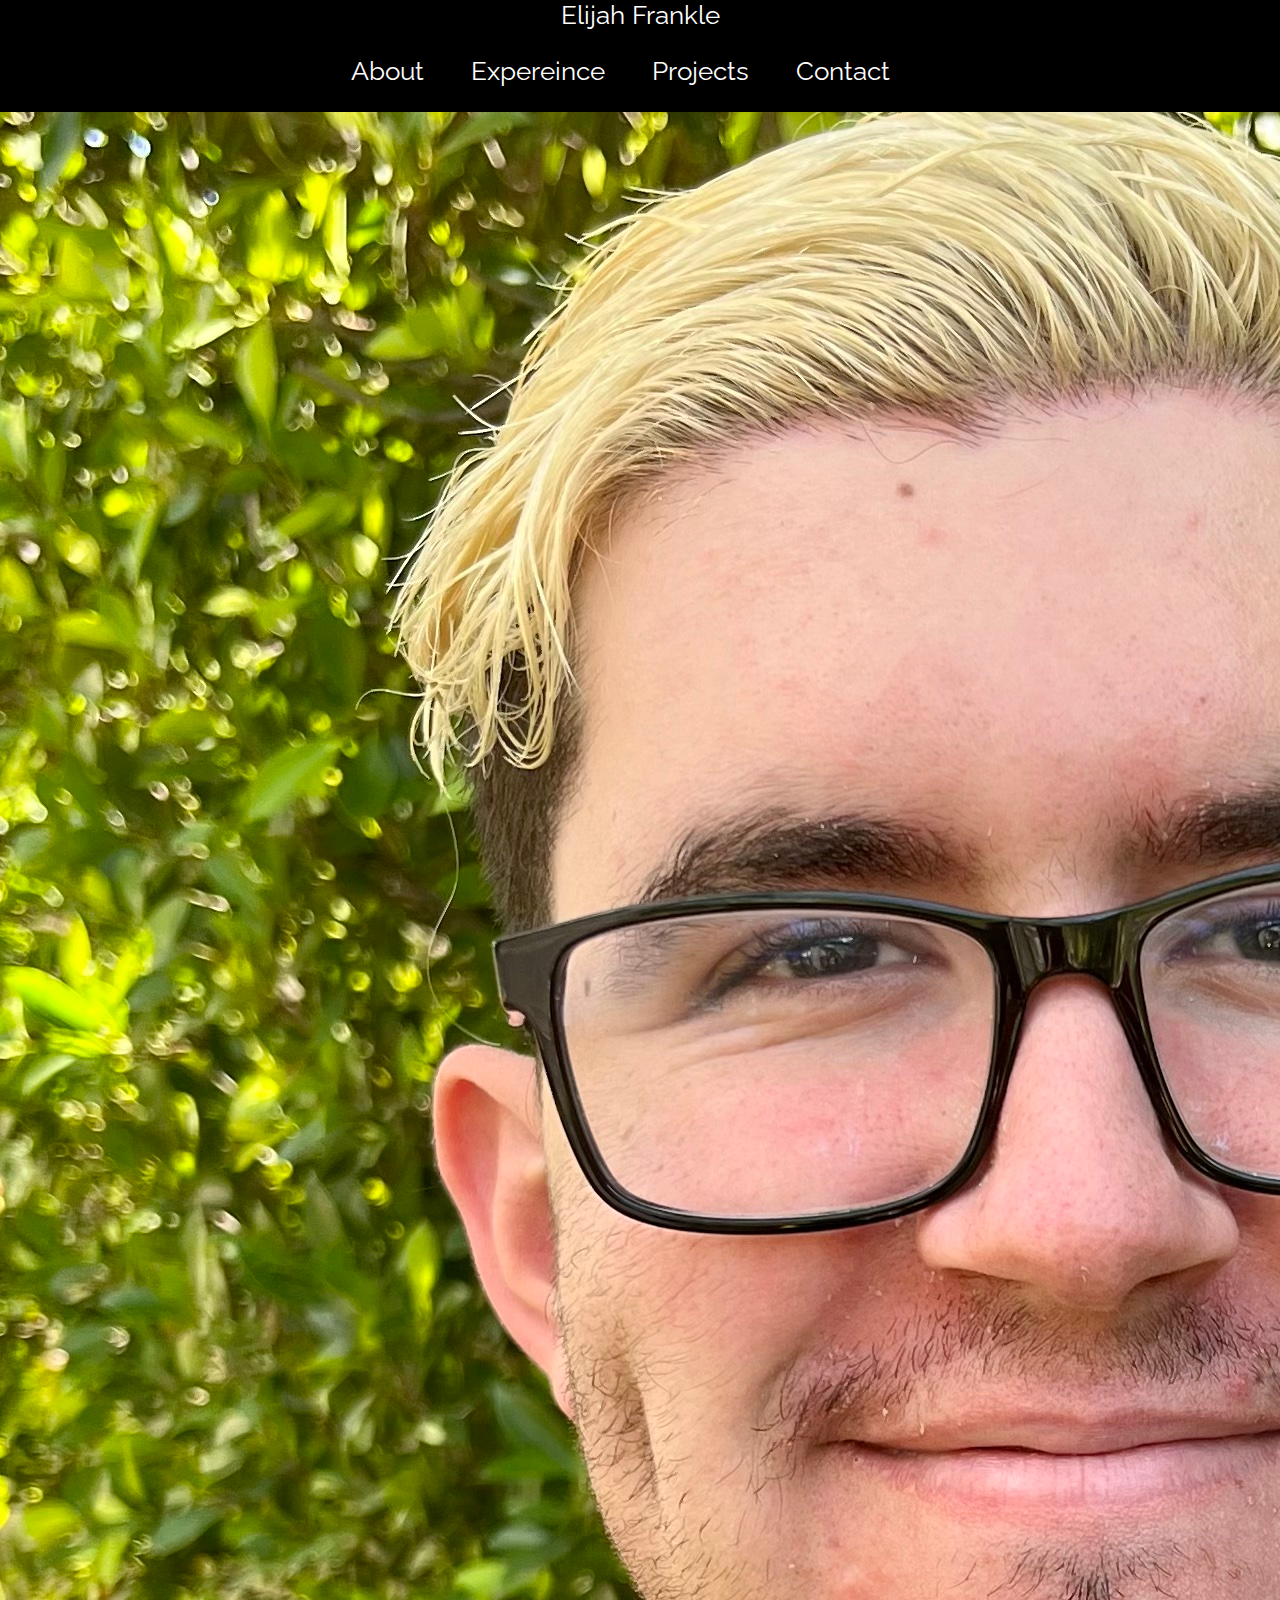
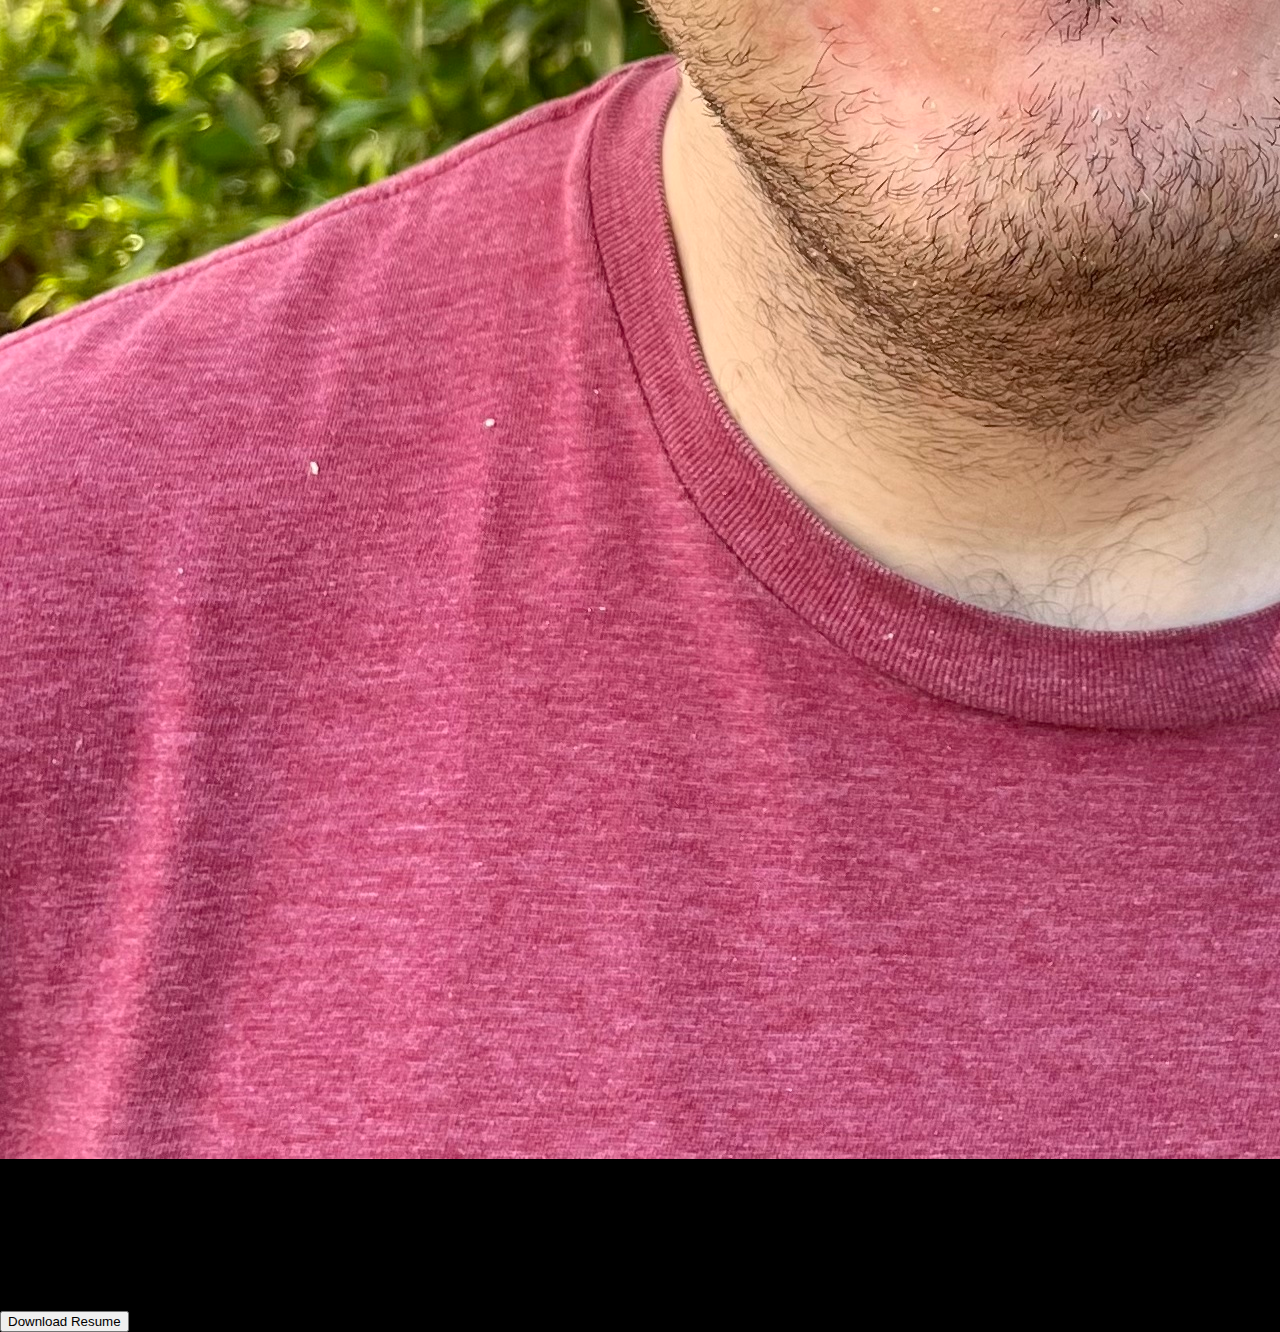
<file: OLDindex.html>
<!DOCTYPE html>

<html lang="en">
<head>
  <meta charset="UTF-8">
  <meta name="viewport" content="width=device-width, initial-scale=1.0">
  <title>Elijah Frankle</title>
  <link rel="stylesheet" href="styles.css">
</head>
<body>
  <nav id="desktop-nav">
    <div class="logo">Elijah Frankle</div>
    <div>
      <ul class="nav-links">
        <li><a href="#about">About</a></li>
        <li><a href="#expereince">Expereince</a></li>
        <li><a href="#projects">Projects</a></li>
        <li><a href="#concact">Contact</a></li>
      </ul>
    </div>
  </nav>
  <section id="profile">
    <div class="section__pic-container">
      <img src="assets/Elijah Frankle Headshot 2023.jpg" alt="Elijah Frankle profile picture">
    </div>
    <div class="section__text">
      <p class="section__text__p1">Hello, I'm</p>
      <h1 class="title">Elijah Frankle</h1>
      <p class="section__text__p2">Designer</p>
      <div class="btn-container">
        <button 
        class="btn btn-color-2"
        onclick="window.open('assets/resume_example.pdf')"
        >Download Resume
        </button>
      </div>
    </div>
  </section> 
</body>
</html>
</file>
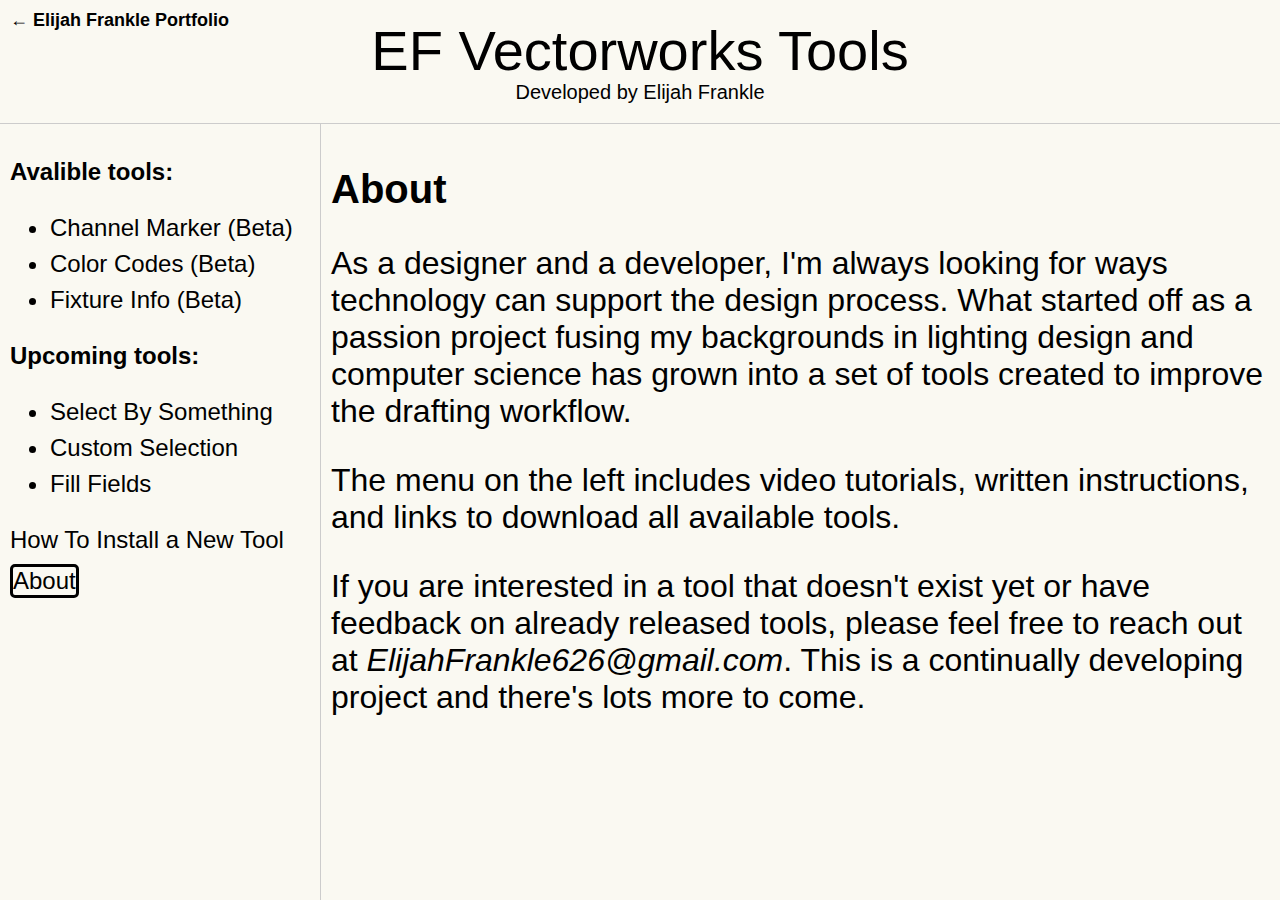
<file: vectorscript.html>
<!DOCTYPE html>
<html lang="en">
<head>
  <meta charset="UTF-8">
  <title>Layout</title>
  <link rel="stylesheet" href="vectorscriptstyles.css">
</head>
<body>
  <header>
    <a href="index.html" class="back-link">← Elijah Frankle Portfolio</a>
    <h1 class="main-title">EF Vectorworks Tools</h1>
    <p class="sub-title">Developed by Elijah Frankle</p>
  </header>
  <div class="layout">
    <aside class="sidebar">
      <p>Avalible tools:</p>
      <ul>
        <li><button data-template="channel-marker">Channel Marker (Beta)</button></li>
        <li><button data-template="color-codes">Color Codes (Beta)</button></li>
        <li><button data-template="fixture-info">Fixture Info (Beta)</button></li>
      </ul>
      <p>Upcoming tools:</p>
      <ul>
        <li><button data-template="select-by-something">Select By Something</button></li>
        <li><button data-template="custom-selection">Custom Selection</button></li>
        <li><button data-template="fill-fields">Fill Fields</button></li>
      </ul>
      <button data-template="how-to-install">How To Install a New Tool</button><br>
      <button data-template="about" style="margin: 10px 0 ">About</button>
    </aside>

    <main class="content" id="main-content">
    </main>
    <template id="channel-marker">
      <div class="title-row">
        <h2>Channel Marker</h2>
        <a href="assets/Vectorscript Tools/Channel Marker Beta1.vso" download="Channel Marker Beta1.vso" class="subtitle">Click to download (v.Beta1)</a>
      </div>
      <p style="font-size: 20px; margin: 0 5 0 0;">This tool is in Beta testing and may have bugs or unexpected behavior. To report bugs or provide feedback, please reach out at ElijahFrankle626@gmail.com.</p>
      <div class="media-row">
        <div class="media">
          <div class="video-embed">
            <iframe class="pdf-frame" src="https://www.youtube.com/embed/CYPiHwLsS_o?si=nq8HesqjG5d3_ha3" allowfullscreen></iframe>
          </div>
        </div>
        <figure class="media">
          <img src="assets/Vectorscript/ChannelMarkerExample3Cropped.png">
        </figure>
        <figure class="media">
          <img src="assets/Vectorscript/ChannelMarkerExample1.png">
        </figure>
      </div>
      <p>Channel Marker speeds up making your magic sheet by creating a custom object generated from fixture and focus point data. Not only is it faster than drawing by hand, but can pull the most recent data to make sure information is up to date.</p>
      <p><u>To get started</u>, make sure all lighting fixtures have a channel number, a purpose, and a focus which corresponds to a focus points object. Select the tool from the tool set, click on your document, then click again to the right to set the orientation.  A menu will appearing allowing you to select which focus areas and purposes you would like to include on the magic sheet.</p>
      <p>Once the object has been created, it has a number of options accessible when selected in the object info palette:</p>
      <ul>
        <li><u>Update Data</u>: pull all fixture info again to apply any changes made after creating the object.</li>
        <li><u>Open Editor</u>: reopen the editor to modify purpose and area selections.</li>
        <li><u>Offset Distance</u>: how far channels are drawn from their focus point.</li>
        <li><u>Channel Text Size</u>: how large the channel number is drawn.</li>
        <li><u>Focus Text Size</u>: how large the focus name is drawn.</li>
        <li><u>Show Focus Name</u>: toggle showing the focus names.</li>
        <li><u>Color Channels</u>: toggle drawing each purpose in a different color.</li>
        <li><u>Fill Text</u>: toggle a white background behind all text to help with readability.</li>
        <li><u>Lock Location to Origin</u>: toggle if the object is drawn over the actual focus point locations or can be moved freely.</li>
      </ul>
    </template>
    <template id="fixture-info">
      <div class="title-row">
        <h2>Fixture Info</h2>
        <a href="assets/Vectorscript Tools/Fixture Info Beta2.vst" download="Fixture Info Beta2.vst" class="subtitle">Click to download (v.Beta2)</a>
      </div>
      <p style="font-size: 20px; margin: 0 5 0 0;">This tool is in Beta testing and may have bugs or unexpected behavior. To report bugs or provide feedback, please reach out at ElijahFrankle626@gmail.com.</p>
      <div class="media-row">
        <div class="media">
          <div class="video-embed">
            <iframe
              src="https://www.youtube.com/embed/D-fo_j27P30?si=yOdBTdy75gWlh2hj"
              allowfullscreen>
            </iframe>
          </div>
        </div>
        <figure class="media">
          <img src="assets/Vectorscript/FixtureInfoExample1.png">
        </figure>
        <figure class="media">
          <img src="assets/Vectorscript/FixtureInfoExample2.png">
        </figure>
      </div>
      <p>Fixture Info gives a streamline and customizable alternative to the object info palette to help with easily editing fixtures.</p>
      <p><u>To get started</u>, select the tool from the tool set and double click on its icon. Here you can toggle what parameters and information is shown in the menu.</p>
      <p>Once you are ready to edit, with the tool selected, click on a lighting fixture. If you would like to edit multiple fixtures, you can hold shift to add to your selection before clicking normally to edit. In this menu you can edit your fixture(s) just like you would in the object info palette. Click "Apply" to save your changes or "Cancel" to discard them.</p>
    </template>
    <template id="color-codes">
      <div class="title-row">
        <h2>Color Codes</h2>
        <a href="assets/Vectorscript Tools/Color Codes Beta1.vsm" download="Color Codes Beta1.vsm" class="subtitle">Click to download (v.Beta1)</a>
      </div>
      <p style="font-size: 20px; margin: 0 5 0 0;">This tool is in Beta testing and may have bugs or unexpected behavior. To report bugs or provide feedback, please reach out at ElijahFrankle626@gmail.com.</p>
      <div class="media-row">
        <div class="media">
          <div class="video-embed">
            <iframe
              src="https://www.youtube.com/embed/I3nZrs7Grz8?si=W6kIKtCAheGxDI-3"
              allowfullscreen>
            </iframe>
          </div>
        </div>
        <figure class="media">
          <img src="assets/Vectorscript/ColorCodesExample1.png">
        </figure>
        <figure class="media">
          <img src="assets/Vectorscript/ColorCodesExample2.png">
        </figure>
      </div>
      <p>Color Codes gives a quick way for you to color code your lighting fixtures, allowing you to easily assign colors for specific groups based on your choice of parameter.</p>
      <p><u>To get started</u>, allow your document to set fixture color by going to "File">"Document Settings">"Spotlight Preferences...", selecting "Classes and Color" from the left column, and toggling on "Modify lighting device color". Also, under "Lighting Device Color Set by:" select "Object attributes".</p>
      <p>Now, by right-clicking anywhere on your document, choose the Color Codes command. If you placed the tool in a different menu when installing, select it from there.
      In the editor menu, you can choose what parameter you are grouping by, how the categories are sorted, and assign a color to each of them. Click the "Reset" button to reset a color back to white, or the "Reset All" button to return all to white. To save your changes click "Apply", or to discard them click "Cancel".</p>
    </template>
    <template id="select-by-something">
      <h2>Select By Something</h2>
      <p>[Coming soon]</p>
    </template>
    <template id="custom-selection">
      <h2>Custom Selection</h2>
      <p>[Coming soon]</p>
    </template>
    <template id="fill-fields">
      <h2>Fill Fields</h2>
      <p>[Coming soon]</p>
    </template>
    <template id="how-to-install">
      <h2>How To Install a New Tool:</h2>
      <ol class="instructions">
        <li>Download the file from its info page. Tools will be a ".vso", ".vsm", or ".vst" file.</li>
        <li>In Vectorworks, find your user folder by clicking "Tools">"Options">"Vectorworks Preferences...", then selecting "User Folders" on the left.</li>
        <li>Open this folder, and from there open the folder for the version of Vectorworks you are using (ex: 2025), then open the "Plug-ins" folder.</li>
        <li>Drag or copy and paste the downloaded file into this folder. You may choose create a sub-folder of downloaded plug-ins to keep things organized.</li>
        <li>Close and re-open your Vectorworks application.</li>
        <li>In Vectorworks, go to "Tools">"Workspaces">"Workspaces..."</li>
        <li>Select the workspace you'd like to add the tool to and click "Edit..." You may choose to create a new workspace or edit an exiting one.</li>
        <p>IF the tool is a "<b>.vso</b>" or "<b>.vst</b>" file...</p>
        <ol class="sub-list">
          <li>Select the "Tools" tab at the top.</li>
          <li>In the left column, find the "EF Tools" container and expand it. You should see your new tool in this expanded list.</li>
          <li>In the right column, expand the "Tool Sets" container, then expand the tool set you'd like to place the new tool in. </li>
          <li>Drag the tool from the left column into the right column inside your chosen tool set.</li>
          <li>Click "Ok", then wait about five seconds for the changes to update.</li>
          <li>Your new tool should now appear in that tool set and be selectable just like any other tool.</li>
        </ol>
        <p>IF the tool is a "<b>.vsm</b>" file...</p>
        <ol class="sub-list">
          <li>Select the "Menu" tab at the top.</li>
          <li>In the left column, find the "EF Tools" container and expand it. You should see your new tool in this expanded list.</li>
          <li>In the right column, expand the "Document Context" container. (This makes the tool useable by right clicking and selecting it. You may choose to place the tool in a different container corresponding to the menus at the top of the screen.)</li>
          <li>Drag the tool from the left column into the right column inside the open container.</li>
          <li>Click "Ok", then wait about five seconds for the changes to update.</li>
          <li>Your new tool should appear in a list when you right click your document, or in an  upper menu if you chose a different container.</li>
        </ol>
      </ol>
    </template>
    <template id="about">
      <h2>About</h2>
      <p>
        As a designer and a developer, I'm always looking for ways technology can support the design process.
        What started off as a passion project fusing my backgrounds in lighting design and computer science has grown into a set of tools created to improve the drafting workflow.
      </p>
      <p>
        The menu on the left includes video tutorials, written instructions, and links to download all available tools.
      </p>
      <p>
        If you are interested in a tool that doesn't exist yet or have feedback on already released tools, please feel free to reach out at <i>ElijahFrankle626@gmail.com</i>.
        This is a continually developing project and there's lots more to come.
      </p>
    </template>
  </div>
  <script>
    const mainContent = document.getElementById('main-content');
    const buttons = document.querySelectorAll('.sidebar button[data-template]');
    const DEFAULT_TEMPLATE = 'about'; // change if you want a different default

    function setActiveButton(id) {
      buttons.forEach(b => {
        b.classList.toggle('is-active', b.dataset.template === id);
      });
    }

    function loadTemplateById(id) {
      const tpl = document.getElementById(id);
      if (!tpl) return false;
      mainContent.innerHTML = '';
      mainContent.appendChild(tpl.content.cloneNode(true));
      setActiveButton(id);
      return true;
    }

    function currentIdFromUrl() {
      const fromHash = location.hash ? location.hash.slice(1) : '';
      return fromHash || DEFAULT_TEMPLATE;
    }

    // On initial load
    window.addEventListener('DOMContentLoaded', () => {
      if (!loadTemplateById(currentIdFromUrl())) {
        loadTemplateById(DEFAULT_TEMPLATE);
        history.replaceState(null, '', `#${DEFAULT_TEMPLATE}`);
      }
    });

    // Handle back/forward navigation
    window.addEventListener('hashchange', () => {
      const id = currentIdFromUrl();
      if (!loadTemplateById(id)) {
        loadTemplateById(DEFAULT_TEMPLATE);
        history.replaceState(null, '', `#${DEFAULT_TEMPLATE}`);
      }
    });

    // Clicking a sidebar button updates the hash (which triggers loading)
    document.querySelector('.sidebar').addEventListener('click', (e) => {
      const btn = e.target.closest('button[data-template]');
      if (!btn) return;
      const id = btn.dataset.template;
      // If already on this section, still ensure UI is synced
      if (location.hash.slice(1) === id) {
        loadTemplateById(id);
      } else {
        location.hash = id; // triggers 'hashchange' → loadTemplateById
      }
    });
  </script>
</body>
</html>
</file>
<file: styles.css>
@import url('https://fonts.googleapis.com/css2?family=Raleway:ital,wght@0,400;0,850;1,400&display=swap');


html, body {
    margin: 0;
    padding: 0;
}

canvas {
    position: fixed;
    top: 0;
    left: 0;
    z-index: -1;
}

body {
    /* background-color: rgb(0, 0, 35); */
    background-color: rgb(0, 0, 0);
}

.colorful-background {
    background-image: url('assets/QuarterColor3.png');
    background-repeat: no-repeat;
    background-attachment: fixed; 
    background-size: 100% 100%;
}

nav, nav:visited, nav:active {
    position: fixed;
    top: 0;
    left: 0;
    right: 0;
    text-align: center;
    /* color: rgb(255, 130, 50); */
    color: rgb(255, 255, 255);
    font-family: 'Raleway', sans-serif;
    font-size: 26px;
    z-index: 1;
    /* background-color: rgb(0, 0, 35); */
    background-color: rgb(0, 0, 0);
}

nav ul {
    list-style: none;
    padding: 0;
}

nav ul li {
    display: inline-block;
    margin-right: 40px;
}

a, a:visited, a:hover {
    color: currentColor;
    text-decoration: none;
}

.listing-titles{
    position: fixed;
    text-align: center;
    top: 55vh;
    left: 50vw;
    transform: translateX(-50%);
    padding: 0;
    margin: 0;
    color: white;
    font-size: 30px;
    font-family: 'Raleway', sans-serif;
    font-style: italic;
    z-index: 1;
    list-style-type: none;
}

.listing-titles li {
    margin-bottom: 2vh;
}

/* .container {
    display: flex;
    align-items: flex-start;
    margin-top: 120px;
} */

@media (orientation: landscape) {
    .container {
        display: flex;
        align-items: flex-start;
        margin-top: 90px;
    }
}

@media (orientation: portrait) {
    .container {
        display: flex;
        flex-direction: column-reverse;
        margin-top: 80px;
    }
    .container.first {
        order: 2;
    }
    .container.second {
        order: 1;
    }
}

.image-column {
    display: flex;
    width: 70%;
    flex-direction: column; /* Stack images vertically */
    margin-right: 20px; /* Space between images and text */
}

.image-column img {
    margin: 15px;
}

.bio-text {
    color: white;
    font-family: 'Raleway', sans-serif;
    font-size: 20px;
    margin-right: 50 px;
    line-height: 1.8;
}

@media (orientation: portrait) {
    .bio-text {
        margin-left: 15px;
        margin-right: 15px;
    }
}

/* .carousel__and__text {
    display: flex;
    justify-content: flex-start;
} */

@media (orientation: landscape) {
    .carousel__and__text {
        display: flex;
        justify-content: flex-start;
        margin: 10px;
    }
}

.carousel {
    position: relative;
    width: 35%;
    height: 30vw;
    margin-left: 40px;
}

@media (orientation: portrait) {
    .carousel {
        position: center;
        width: 80%;
        height: 50vw;
    }
}

.carousel__images {
    max-height: 100%;
    max-width: 100%;
}

.carousel__track-container {
    height: 100%;
    position: relative;
    overflow: hidden;
}

.carousel__track {
    padding: 0;
    margin: 0;
    list-style: none;
    position: relative;
    height: 100%;
    transition: transform 300ms ease;
}

.carousel__slide {
    position: absolute;
    top: 0;
    bottom: 0;
    padding: 0;
    width: 100%;
}

.carousel__button {
    position: absolute;
    top: 50%;
    transform: translateY(-50%);
    background: transparent;
    border: 0;
    filter: invert(100%) sepia(0%) saturate(0%) hue-rotate(103deg) brightness(105%) contrast(105%);
    cursor: pointer;
}

.carousel__button--left {
    left: -40px;
}

.carousel__button--right {
    right: -40px;
}

.carousel__button img {
    width: 25px;
}

.carousel__nav {
    display: flex;
    justify-content: center;
    padding: 10px 0;
}

.carousel__indicator {
    border: 0;
    border-radius: 50%;
    width: 15px;
    height: 15px;
    background: rgba(255, 255, 255, 0.55);
    margin: 0 10px;
    cursor: pointer;
    transition: 300ms;
}

.carousel__indicator.current-slide {
    background: rgba(255, 255, 255, 0.3);
}

.info-text {
    width: 65%;
    color: white;
    font-family: 'Raleway', sans-serif;
    margin-left: 100px;
    margin-top: 0;
    margin-bottom: 0;
    margin-right: 40px;
}

@media (orientation: portrait) {
    .info-text {
        width: 90%;
        margin-left: 10px;
        margin-right: 0px;
    }
}

.info-text .title {
    font-size: 40px;
    line-height: 1.5;
    margin-top: 20px;
    margin-bottom: 0;
}

.orange {
    color: rgb(255, 130, 50);
}

.info-text .people {
    font-size: 30px;
    margin-top: 20px;
    margin-bottom: 0;
}

.info-text .description {
    font-size: 20px;
    margin-top: 20px;
    line-height: 1.4;
}

.featured {
    margin: 0;
    color: white;
    font-family: 'Raleway', sans-serif;
    text-align: center;
}

.grid-container {
    display: grid;
    grid-template-columns: repeat(4, 1fr); 
    grid-template-rows: auto; 
    gap: 5px;
    margin: 20px;
    width: 100vw;
  }

  /* @media (orientation: landscape) {
    .grid-container {
        grid-template-columns: repeat(, 1fr); 
    }
} */
  
.grid-item {
    text-align: left;
    padding: 10px; 
    color: white;
    font-family: 'Raleway', sans-serif;
    font-size: 20px;
  }

.iframe {
    border: none;
    outline: none;
}
</file>
<file: vectorscriptstyles.css>
body {
  margin: 0;
  font-family: "Gill Sans", sans-serif;
  height: 100vh;
  display: flex;
  flex-direction: column;
  background-color: rgb(250, 249, 242);
}

header {
  position: relative;
  padding: 10px;
  border-bottom: 1px solid #ccc;
  text-align: center;
}

header .back-link {
  position: absolute;
  left: 10px;
  top: 10px;
}

header .main-title {
  font-size: 56px;
  line-height: 6px;
  font-weight: normal;
}

header .sub-title {
  font-size: 20px;
  line-height: 2px;
  font-weight: normal;
}

.layout {
  flex: 1;
  display: flex;
}

.sidebar {
  width: 300px;
  border-right: 1px solid #ccc;
  padding: 10px;
  font-size: 18pt;
}

.sidebar p {
  font-weight: bold;
}

.sidebar button {
  background: none;
  border: none;
  padding: 0;
  margin: 0;
  font: inherit;
  color: inherit;
  cursor: pointer;
  text-align: left;
}

.sidebar button:hover,
.sidebar button:focus {
  text-decoration: underline;
}

.sidebar button.is-active {
  /* text-decoration: underline;
  font-style: italic;
  text-decoration-thickness: 3px; */
  border: solid;
  border-radius: 5px;
}

.content {
  flex: 1;
  padding: 10px;
  min-width: 0;
}

.content h2 {
  font-size: 30pt;
}

.content p {
  font-size: 24pt;
}

.back-link {
  color: inherit;
  text-decoration: none;
  font-weight: bold;
  font-size: 18px;
}

.back-link:visited {
  color: inherit;
}

.instructions {
  font-size: 30px;
}

.instructions li {
  margin-top: 16px;
}

.sub-list {
  border: solid;
}

.media-row {
  display: flex;
  align-items: stretch;          /* make all children match the row height */
  justify-content: flex-start;   /* left-align */
  gap: 18px;         /* constant spacing */
  height: clamp(180px, 36vw, 360px); /* scales down on small screens, caps at 360px */
  max-width: 100%;
  min-width: 0;
  overflow-x: auto;              /* scroll horizontally if there are many */
  overflow-y: hidden;
}

.media-row figure {
  margin: 0;
}

.media {
  flex: 0 0 auto;   /* don't stretch to fill; width is intrinsic to content */
  height: 100%;     /* match the row's height */
  min-width: 0;
  margin: 0;
}

/* Images: match height; width adjusts by aspect ratio */
.media img {
  display: block;
  height: 100%;
  width: auto;
  box-sizing: border-box;
  border: 2px solid;
}

.video-embed {
  height: 100%;
  aspect-ratio: 16 / 9;  /* width = height * (16/9) */
  position: relative;
  overflow: hidden;
  box-sizing: border-box;
  border: 2px solid;
}

.video-embed iframe {
  position: absolute;
  inset: 0;
  width: 100%;
  height: 100%;
  border: 0;
}

.media.cover img {
  width: 100%;
  height: 100%;
  object-fit: cover;       /* fills box, may crop */
}

.title-row {
  display: flex;
  align-items: baseline;   /* aftign text nicely */
  gap: 80px;               /* <-- set the distance here */
  white-space: nowrap;     /* keep on one line */
  margin: 6px 0px;
  white-space: normal;
}

.title-row h2,
.title-row .subtitle {
  margin: 0;
}

.title-row h2 {
  font-size: 50px;
}

.subtitle {
  font-size: 30px;
  font-style: italic;
}

.title-row .subtitle {
  flex: 1 0 auto;          /* don’t grow; stay content width */
  min-width: 0;
  white-space: normal;
  text-overflow: clip;
  overflow: hidden;        /* optional: ellipsis if too long */
  text-overflow: ellipsis;
}

.subtitle,
.subtitle:visited {
  color: inherit;           /* same color as surrounding text */
  text-decoration: none;    /* no underline */
}

ul {
  font-size: 24px;
  line-height: 36px; 
}

.disclaimer {
  font-style: italic;
}
</file>
